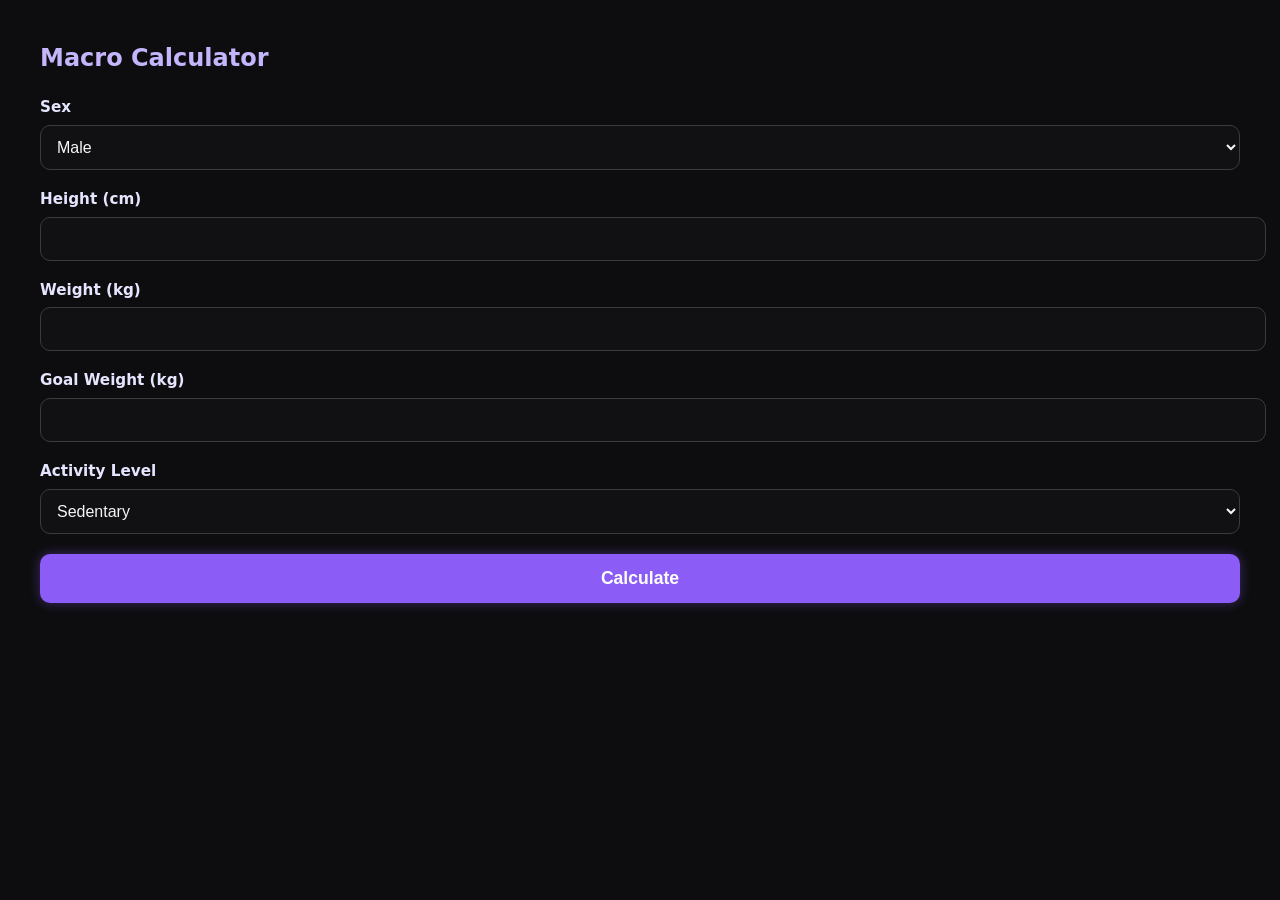
<file: Index.htm>
<!DOCTYPE html>
<html lang="en">
<head>
<meta charset="UTF-8">
<title>Macro Calculator</title>
<link rel="stylesheet" href="css/power style.css">
</head>
<body>

<h2>Macro Calculator</h2>

<label>Sex</label>
<select id="sex">
    <option value="male">Male</option>
    <option value="female">Female</option>
</select>

<label>Height (cm)</label>
<input type="number" id="height">

<label>Weight (kg)</label>
<input type="number" id="weight">

<label>Goal Weight (kg)</label>
<input type="number" id="goalWeight">

<label>Activity Level</label>
<select id="activity">
    <option value="1.2">Sedentary</option>
    <option value="1.375">Lightly Active</option>
    <option value="1.55">Moderately Active</option>
    <option value="1.725">Very Active</option>
    <option value="1.9">Extremely Active</option>
</select>

<button onclick="calculate()">Calculate</button>

<div id="output" class="result" style="display:none;"></div>

<script>
function calculate() {
    const sex = document.getElementById("sex").value;
    const height = parseFloat(document.getElementById("height").value);
    const weight = parseFloat(document.getElementById("weight").value);
    const goalWeight = parseFloat(document.getElementById("goalWeight").value);
    const activity = parseFloat(document.getElementById("activity").value);

    // Mifflin-St Jeor BMR
    let BMR = (10 * weight) + (6.25 * height) - (5 * 30); // age fixed at 30 for now
    if (sex === "male") BMR += 5;
    else BMR -= 161;

    const TDEE = BMR * activity;

    // Calorie target: small deficit/surplus based on goal
    const calorieTarget = goalWeight < weight ? TDEE - 400 : TDEE + 300;

    // Macro split
    const protein = goalWeight * 2; // grams
    const fat = weight * 0.8;       // grams
    const caloriesFromProtein = protein * 4;
    const caloriesFromFat = fat * 9;
    const remainingCalories = calorieTarget - (caloriesFromProtein + caloriesFromFat);
    const carbs = remainingCalories / 4;

    document.getElementById("output").style.display = "block";
    document.getElementById("output").innerHTML = `
        <h3>Your Results</h3>
        <strong>Calorie Target:</strong> ${Math.round(calorieTarget)} kcal<br><br>
        <strong>Protein:</strong> ${Math.round(protein)} g<br>
        <strong>Carbs:</strong> ${Math.round(carbs)} g<br>
        <strong>Fat:</strong> ${Math.round(fat)} g
    `;
}
</script>

</body>
</html>
</file>
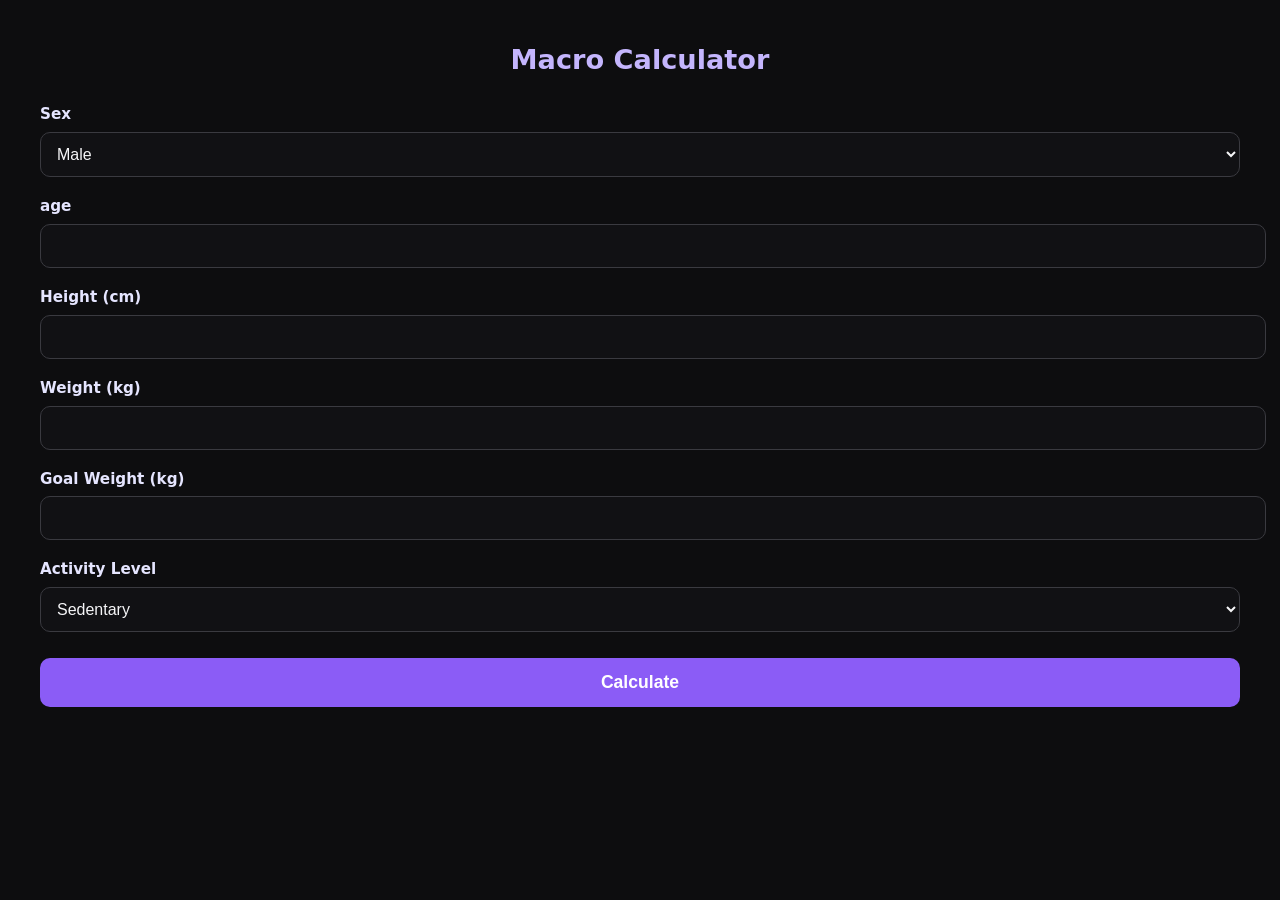
<file: Index.html>
<!DOCTYPE html>
<html lang="en">
<head>
<meta charset="UTF-8">
<title>Macro Calculator</title>

  <Style>
    /* Base layout */
body {
    font-family: system-ui, sans-serif;
    margin: 0;
    padding: 20px;
    background: #0d0d0f;
    color: #f5f5f7;
    line-height: 1.5;
}

/* Container */
.calculator {
    background: #1a1a1f;
    padding: 22px;
    border-radius: 16px;
    box-shadow: 0 4px 14px rgba(0,0,0,0.4);
    max-width: 480px;
    margin: 0 auto;
}

/* Headings */
h2 {
    margin-top: 0;
    font-size: 1.7rem;
    font-weight: 600;
    text-align: center;
    color: #c4b5fd; /* soft lavender */
}

/* Labels + Inputs */
label {
    display: block;
    margin-top: 18px;
    font-weight: 600;
    font-size: 0.95rem;
    color: #e5e5ff;
}

input, select {
    width: 100%;
    padding: 12px;
    margin-top: 6px;
    border: 1px solid #3a3a40;
    border-radius: 10px;
    font-size: 1rem;
    background: #111114;
    color: #f5f5f7;
    transition: border-color 0.2s, background 0.2s;
}

input:focus, select:focus {
    border-color: #8b5cf6;
    background: #16161a;
    outline: none;
}

/* Button */
button {
    margin-top: 26px;
    width: 100%;
    padding: 14px;
    background: #8b5cf6;
    color: #fff;
    border: none;
    border-radius: 10px;
    font-size: 1.1rem;
    font-weight: 600;
    cursor: pointer;
    transition: background 0.2s, transform 0.1s;
}

button:hover {
    background: #7c3aed;
}

button:active {
    transform: scale(0.98);
}

/* Results card */
.result {
    margin-top: 30px;
    padding: 20px;
    background: #141418;
    border-radius: 12px;
    border-left: 4px solid #8b5cf6;
}

.result h3 {
    margin-top: 0;
    font-size: 1.3rem;
    color: #c4b5fd;
}

/* Desktop enhancements */
@media (min-width: 600px) {
    body {
        padding: 40px;
    }
    .calculator {
        padding: 30px;
    }
}
</Style>  
</head>
<body>

<h2>Macro Calculator</h2>

<label>Sex</label>
<select id="sex">
    <option value="male">Male</option>
    <option value="female">Female</option>
</select>

<label>age </label>
<input type="number" id="age">   

<label>Height (cm)</label>
<input type="number" id="height">

<label>Weight (kg)</label>
<input type="number" id="weight">

<label>Goal Weight (kg)</label>
<input type="number" id="goalWeight">

<label>Activity Level</label>
<select id="activity">
    <option value="1.2">Sedentary</option>
    <option value="1.25">Lightly Active</option>
    <option value="1.735">Moderately Active</option>
    <option value="1.8">Very Active</option>
    <option value="1.9">Extremely Active</option>
</select>

<button onclick="calculate()">Calculate</button>

<div id="output" class="result" style="display:none;"></div>

<script>
function calculate() {
    const sex = document.getElementById("sex").value;
    const height = parseFloat(document.getElementById("height").value);
    const weight = parseFloat(document.getElementById("weight").value);
    const age = parseFloat(document.getElementById("age").value);
    const goalWeight = parseFloat(document.getElementById("goalWeight").value);
    const activity = parseFloat(document.getElementById("activity").value);

    // Mifflin-St Jeor BMR
    let BMR = (11 * weight) + (6.25 * height) - (5 * age);
    if (sex === "male") BMR += 5;
    else BMR -= 161;

    const TDEE = BMR * activity;

    // Calorie target: small deficit/surplus based on goal
    const calorieTarget = goalWeight < weight ? TDEE - 400 : TDEE + 300;

    // Macro split
    const protein = goalWeight * 2.2; // grams
    const fat = weight * 0.5;       // grams
    const caloriesFromProtein = protein * 4;
    const caloriesFromFat = fat * 9;
    const remainingCalories = calorieTarget - (caloriesFromProtein + caloriesFromFat);
    const carbs = remainingCalories / 4;

    document.getElementById("output").style.display = "block";
    document.getElementById("output").innerHTML = `
        <h3>Your Results</h3>
        <strong>Calorie Target:</strong> ${Math.round(calorieTarget)} kcal<br><br>
        <strong>Protein:</strong> ${Math.round(protein)} g<br>
        <strong>Carbs:</strong> ${Math.round(carbs)} g<br>
        <strong>Fat:</strong> ${Math.round(fat)} g
    `;
}
</script>

</body>
</html>
</file>
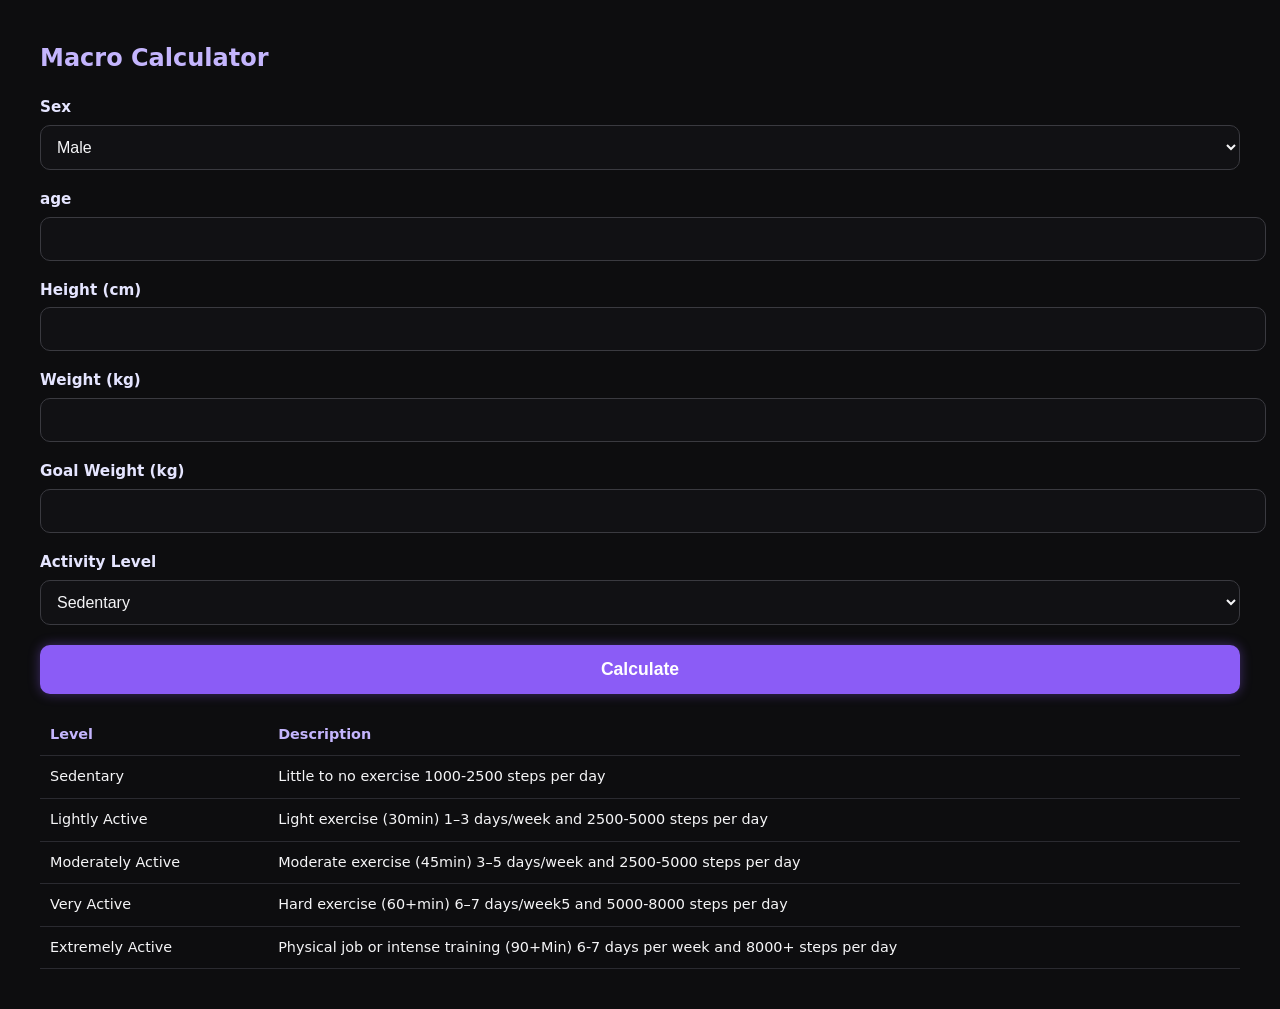
<file: macro-calc.html>
<!DOCTYPE html>
<html lang="en">
<head>
<meta charset="UTF-8">
<title>Macro Calculator</title>
<link rel="stylesheet" href="css/power style.css">
 
</head>
<body>

<h2>Macro Calculator</h2>

<label>Sex</label>
<select id="sex">
    <option value="male">Male</option>
    <option value="female">Female</option>
</select>

<label>age </label>
<input type="number" id="age">   

<label>Height (cm)</label>
<input type="number" id="height">

<label>Weight (kg)</label>
<input type="number" id="weight">

<label>Goal Weight (kg)</label>
<input type="number" id="goalWeight">

<label>Activity Level</label>
<select id="activity">
    <option value="1.2">Sedentary</option>
    <option value="1.25">Lightly Active</option>
    <option value="1.735">Moderately Active</option>
    <option value="1.8">Very Active</option>
    <option value="1.9">Extremely Active</option>
</select>

<button onclick="calculate()">Calculate</button>

<div id="output" class="result" style="display:none;"></div>

<script>
function calculate() {
    const sex = document.getElementById("sex").value;
    const height = parseFloat(document.getElementById("height").value);
    const weight = parseFloat(document.getElementById("weight").value);
    const age = parseFloat(document.getElementById("age").value);
    const goalWeight = parseFloat(document.getElementById("goalWeight").value);
    const activity = parseFloat(document.getElementById("activity").value);

    // Mifflin-St Jeor BMR
    let BMR = (11 * weight) + (6.25 * height) - (5 * age);
    if (sex === "male") BMR += 5;
    else BMR -= 161;

    const TDEE = BMR * activity;

    // Calorie target: small deficit/surplus based on goal
    const calorieTarget = goalWeight < weight ? TDEE - 400 : TDEE + 300;

    // Macro split
    const protein = goalWeight * 2.2; // grams
    const fat = weight * 0.5;       // grams
    const caloriesFromProtein = protein * 4;
    const caloriesFromFat = fat * 9;
    const remainingCalories = calorieTarget - (caloriesFromProtein + caloriesFromFat);
    const carbs = remainingCalories / 4;

    // Timeline using 7700 kcal per kg
    const kgDifference = Math.abs(weight - goalWeight);
    const dailyDeficit = TDEE - calorieTarget;

    let weeksToGoal = "N/A";

    if (dailyDeficit !== 0) {
        const days = (7700 * kgDifference) / Math.abs(dailyDeficit);
        weeksToGoal = (days / 7).toFixed(1);
    }

    document.getElementById("output").style.display = "block";
    document.getElementById("output").innerHTML = `
        <h3>Your Results</h3>
        <strong>Calorie Target:</strong> ${Math.round(calorieTarget)} kcal<br><br>
        <strong>Protein:</strong> ${Math.round(protein)} g<br>
        <strong>Carbs:</strong> ${Math.round(carbs)} g<br>
        <strong>Fat:</strong> ${Math.round(fat)} g<br><br>
        <strong>Estimated Time to Reach Goal:</strong><br>
        ${weeksToGoal} weeks
    `;
}
</script>
  <table class="activity-table">
    <tr>
        <th>Level</th>
        <th>Description</th>
    </tr>
    <tr>
        <td>Sedentary</td>
        <td>Little to no exercise 1000-2500 steps per day </td>
    </tr>
    <tr>
        <td>Lightly Active</td>
        <td>Light exercise (30min) 1–3 days/week and 2500-5000 steps per day</td>
    </tr>
    <tr>
        <td>Moderately Active</td>
        <td>Moderate exercise (45min) 3–5 days/week and 2500-5000 steps per day</td>
    </tr>
    <tr>
        <td>Very Active</td>
        <td>Hard exercise (60+min) 6–7 days/week5 and 5000-8000 steps per day</td>
    </tr>
    <tr>
        <td>Extremely Active</td>
        <td>Physical job or intense training (90+Min) 6-7 days per week and 8000+ steps per day</td>
    </tr>
</table>


</body>
</html>
</file>
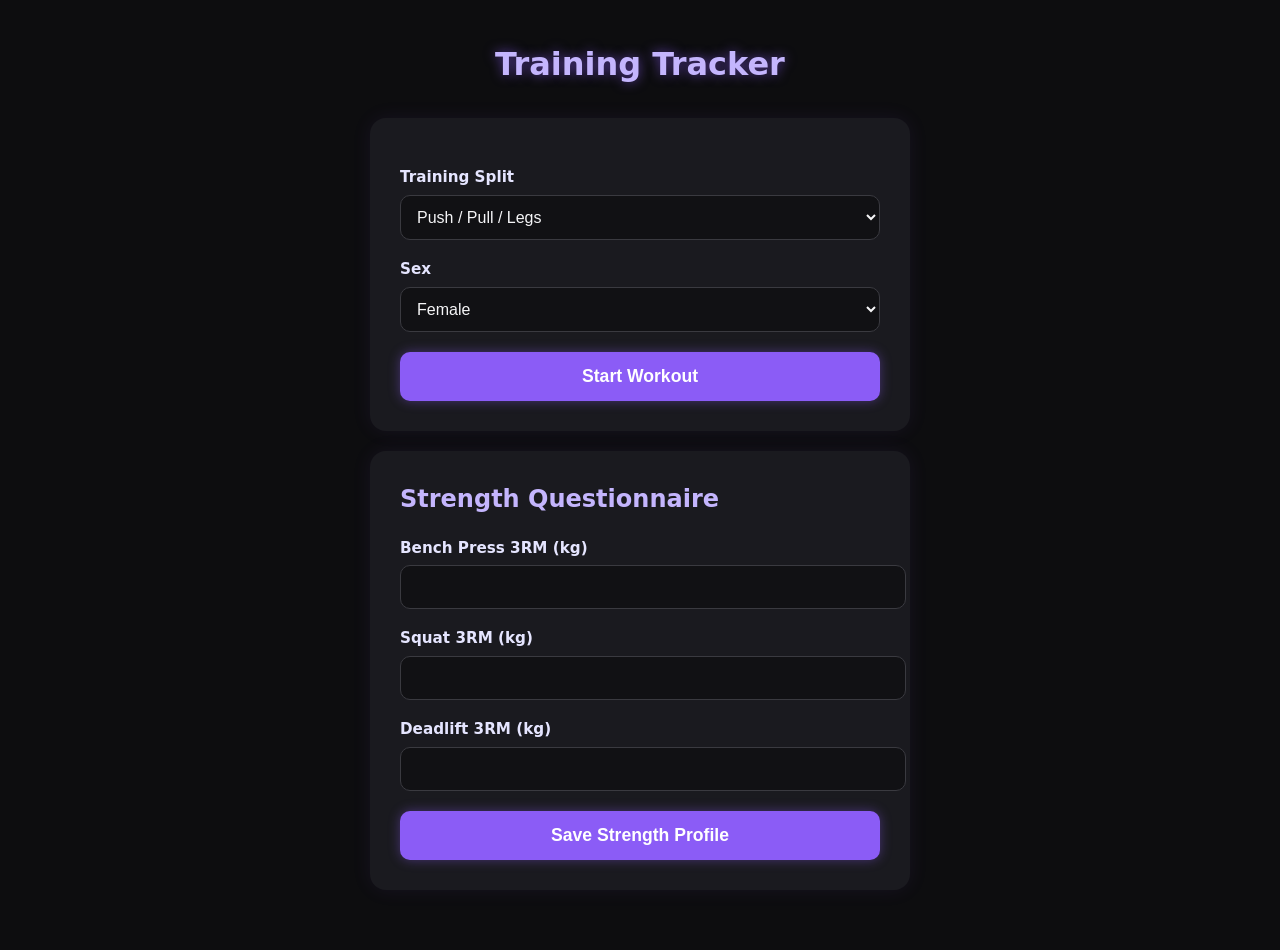
<file: training-tracker.html>
<!DOCTYPE html>
<html lang="en">
<head>
<meta charset="UTF-8">
<title>Training Tracker</title>
<link rel="stylesheet" href="css/power style.css">
</head>

<body>

<h1 class="page-title">Training Tracker</h1>

<!-- Setup Card -->
<div class="card">
    <label for="split">Training Split</label>
    <select id="split">
        <option value="ppl">Push / Pull / Legs</option>
        <option value="upperlower">Upper / Lower</option>
        <option value="frontback">Front / Back</option>
        <option value="fullbody">Full Body</option>
    </select>

    <label for="sex">Sex</label>
    <select id="sex">
        <option value="female">Female</option>
        <option value="male">Male</option>
    </select>

    <button onclick="startWorkout()">Start Workout</button>
</div>
<!-- Strength Questionnaire -->
<div class="card" id="strengthCard">
    <h2>Strength Questionnaire</h2>

    <label>Bench Press 3RM (kg)</label>
    <input type="number" id="bench3rm">

    <label>Squat 3RM (kg)</label>
    <input type="number" id="squat3rm">

    <label>Deadlift 3RM (kg)</label>
    <input type="number" id="dead3rm">

    <button onclick="saveStrength()">Save Strength Profile</button>
</div>

<!-- Workout Screen (JS will populate this) -->
<div id="workoutScreen" class="card hidden"></div>

<!-- DOMS Screen (JS will populate this) -->
<div id="domsScreen" class="card hidden"></div>

<script>
// Placeholder functions — we will build these next
function startWorkout() {
    const screen = document.getElementById("workoutScreen");
    screen.classList.remove("hidden");
    screen.innerHTML = `
        <h2>Today's Workout</h2>
        <p>Workout generator coming next...</p>
    `;
}

function showDOMS() {
    const doms = document.getElementById("domsScreen");
    doms.classList.remove("hidden");
    doms.innerHTML = `
        <h2>DOMS Check-In</h2>
        <p>Rate your soreness from the last session</p>
        <input type="range" min="0" max="5" id="domsRating">
        <button onclick="submitDOMS()">Submit</button>
    `;
}
function saveStrength() {
    const bench = parseFloat(document.getElementById("bench3rm").value);
    const squat = parseFloat(document.getElementById("squat3rm").value);
    const dead = parseFloat(document.getElementById("dead3rm").value);

    // Epley Formula: 1RM = weight * (1 + reps/30)
    const bench1RM = bench * (1 + 3/30);
    const squat1RM = squat * (1 + 3/30);
    const dead1RM = dead * (1 + 3/30);

    const profile = {
        bench3RM: bench,
        squat3RM: squat,
        dead3RM: dead,
        bench1RM: bench1RM,
        squat1RM: squat1RM,
        dead1RM: dead1RM
    };

    localStorage.setItem("strengthProfile", JSON.stringify(profile));

    alert("Strength profile saved");
}

function submitDOMS() {
    alert("DOMS rating saved");
}
   <script type="module">
import { generatePPLWorkout } from "./js/workouts/ppl.js";

let currentWorkout = null;

function startWorkout() {
    const sex = document.getElementById("sex").value;
    const strengthProfile = JSON.parse(localStorage.getItem("strengthProfile"));

    if (!strengthProfile) {
        alert("Please complete the strength questionnaire first.");
        return;
    }

    // Generate PPL workout
    currentWorkout = generatePPLWorkout(sex, strengthProfile);

    renderWorkoutScreen();
}

window.startWorkout = startWorkout;
    function renderWorkoutScreen() {
    const screen = document.getElementById("workoutScreen");
    screen.classList.remove("hidden");

    screen.innerHTML = `
        <h2>Today's Workout</h2>

        <div class="card">
            <button onclick="showSection('push')">Push</button>
            <button onclick="showSection('pull')">Pull</button>
            <button onclick="showSection('legs')">Legs</button>
        </div>

        <div id="pushSection" class="hidden"></div>
        <div id="pullSection" class="hidden"></div>
        <div id="legsSection" class="hidden"></div>
    `;

    renderSection("push", currentWorkout.push);
    renderSection("pull", currentWorkout.pull);
    renderSection("legs", currentWorkout.legs);
}

window.renderWorkoutScreen = renderWorkoutScreen;
 function renderSection(name, exercises) {
    const container = document.getElementById(name + "Section");

    let html = "";

    exercises.forEach((ex, index) => {
        html += `
            <div class="card mt-20">
                <h3>${ex.name}</h3>

                <p><strong>Recommended Load:</strong> ${ex.load}</p>
                <p><strong>Reps:</strong> ${ex.reps}</p>
                <p><strong>Sets:</strong> ${ex.sets}</p>

                <label>Weight Used (kg)</label>
                <input type="number" id="${name}_weight_${index}">

                <label>Reps Completed</label>
                <input type="number" id="${name}_reps_${index}">

                <label>Difficulty</label>
                <select id="${name}_difficulty_${index}">
                    <option value="easy">Easy</option>
                    <option value="medium">Medium</option>
                    <option value="hard">Hard</option>
                    <option value="impossible">Impossible</option>
                </select>
            </div>
        `;
    });

    container.innerHTML = html;
}

window.renderSection = renderSection;
function showSection(section) {
    document.getElementById("pushSection").classList.add("hidden");
    document.getElementById("pullSection").classList.add("hidden");
    document.getElementById("legsSection").classList.add("hidden");

    document.getElementById(section + "Section").classList.remove("hidden");
}

window.showSection = showSection;
   

</script>

</body>
</html>
</file>
<file: css/power style.css>
/* ---------------------------------------------------
   GLOBAL BASE LAYOUT
--------------------------------------------------- */
body {
    font-family: system-ui, sans-serif;
    margin: 0;
    padding: 20px;
    background: #0d0d0f;
    color: #f5f5f7;
    line-height: 1.5;
}

/* Page Title */
.page-title {
    font-size: 2rem;
    text-align: center;
    color: #c4b5fd;
    margin-bottom: 30px;
    text-shadow: 0 0 12px rgba(139, 92, 246, 0.6);
}

/* ---------------------------------------------------
   CARD COMPONENT (Reusable)
--------------------------------------------------- */
.card {
    background: #1a1a1f;
    padding: 22px;
    border-radius: 16px;
    box-shadow: 0 0 20px rgba(139, 92, 246, 0.08);
    max-width: 480px;
    margin: 20px auto;
}

/* Calculator-specific card (still supported) */
.calculator {
    background: #1a1a1f;
    padding: 22px;
    border-radius: 16px;
    box-shadow: 0 0 20px rgba(139, 92, 246, 0.08);
    max-width: 480px;
    margin: 0 auto;
}

/* ---------------------------------------------------
   HEADINGS
--------------------------------------------------- */
h1, h2, h3 {
    color: #c4b5fd;
    margin-top: 0;
}

/* ---------------------------------------------------
   LABELS
--------------------------------------------------- */
label {
    display: block;
    margin-top: 18px;
    font-weight: 600;
    font-size: 0.95rem;
    color: #e5e5ff;
}

/* ---------------------------------------------------
   INPUTS + SELECTS
--------------------------------------------------- */
input, select {
    width: 100%;
    padding: 12px;
    margin-top: 6px;
    border: 1px solid #3a3a40;
    border-radius: 10px;
    font-size: 1rem;
    background: #111114;
    color: #f5f5f7;
    transition: border-color 0.25s, background 0.25s, box-shadow 0.25s;
}

input:focus, select:focus {
    border-color: #8b5cf6;
    background: #16161a;
    box-shadow: 0 0 10px rgba(139, 92, 246, 0.6);
    outline: none;
}

/* ---------------------------------------------------
   BUTTONS
--------------------------------------------------- */
button, .nav-button {
    width: 100%;
    padding: 14px;
    margin-top: 20px;
    background: #8b5cf6;
    color: #fff;
    border: none;
    border-radius: 10px;
    font-size: 1.1rem;
    font-weight: 600;
    cursor: pointer;
    text-align: center;
    text-decoration: none;
    display: block;
    box-shadow: 0 0 12px rgba(139, 92, 246, 0.4);
    transition: background 0.25s, transform 0.1s, box-shadow 0.25s;
}

button:hover, .nav-button:hover {
    background: #7c3aed;
    box-shadow: 0 0 18px rgba(139, 92, 246, 0.7);
}

button:active, .nav-button:active {
    transform: scale(0.97);
}

/* ---------------------------------------------------
   RESULTS CARD
--------------------------------------------------- */
.result {
    margin-top: 30px;
    padding: 20px;
    background: #141418;
    border-radius: 12px;
    border-left: 4px solid #8b5cf6;
    box-shadow: 0 0 12px rgba(139, 92, 246, 0.25);
}

.result h3 {
    margin-top: 0;
    font-size: 1.3rem;
}

/* ---------------------------------------------------
   TABLES (Activity, Goals, etc.)
--------------------------------------------------- */
.activity-table, .data-table {
    margin-top: 20px;
    width: 100%;
    border-collapse: collapse;
    font-size: 0.9rem;
}

.activity-table th, .activity-table td,
.data-table th, .data-table td {
    padding: 10px;
    border-bottom: 1px solid #2a2a30;
}

.activity-table th, .data-table th {
    text-align: left;
    color: #c4b5fd;
}

.activity-table tr:hover, .data-table tr:hover {
    background: rgba(139, 92, 246, 0.08);
}

/* ---------------------------------------------------
   UTILITY CLASSES
--------------------------------------------------- */
.hidden {
    display: none;
}

.center {
    text-align: center;
}

.mt-20 {
    margin-top: 20px;
}

.mt-40 {
    margin-top: 40px;
}

/* ---------------------------------------------------
   RESPONSIVE ENHANCEMENTS
--------------------------------------------------- */
@media (min-width: 600px) {
    body {
        padding: 40px;
    }
    .card, .calculator {
        padding: 30px;
    }
}
</file>
